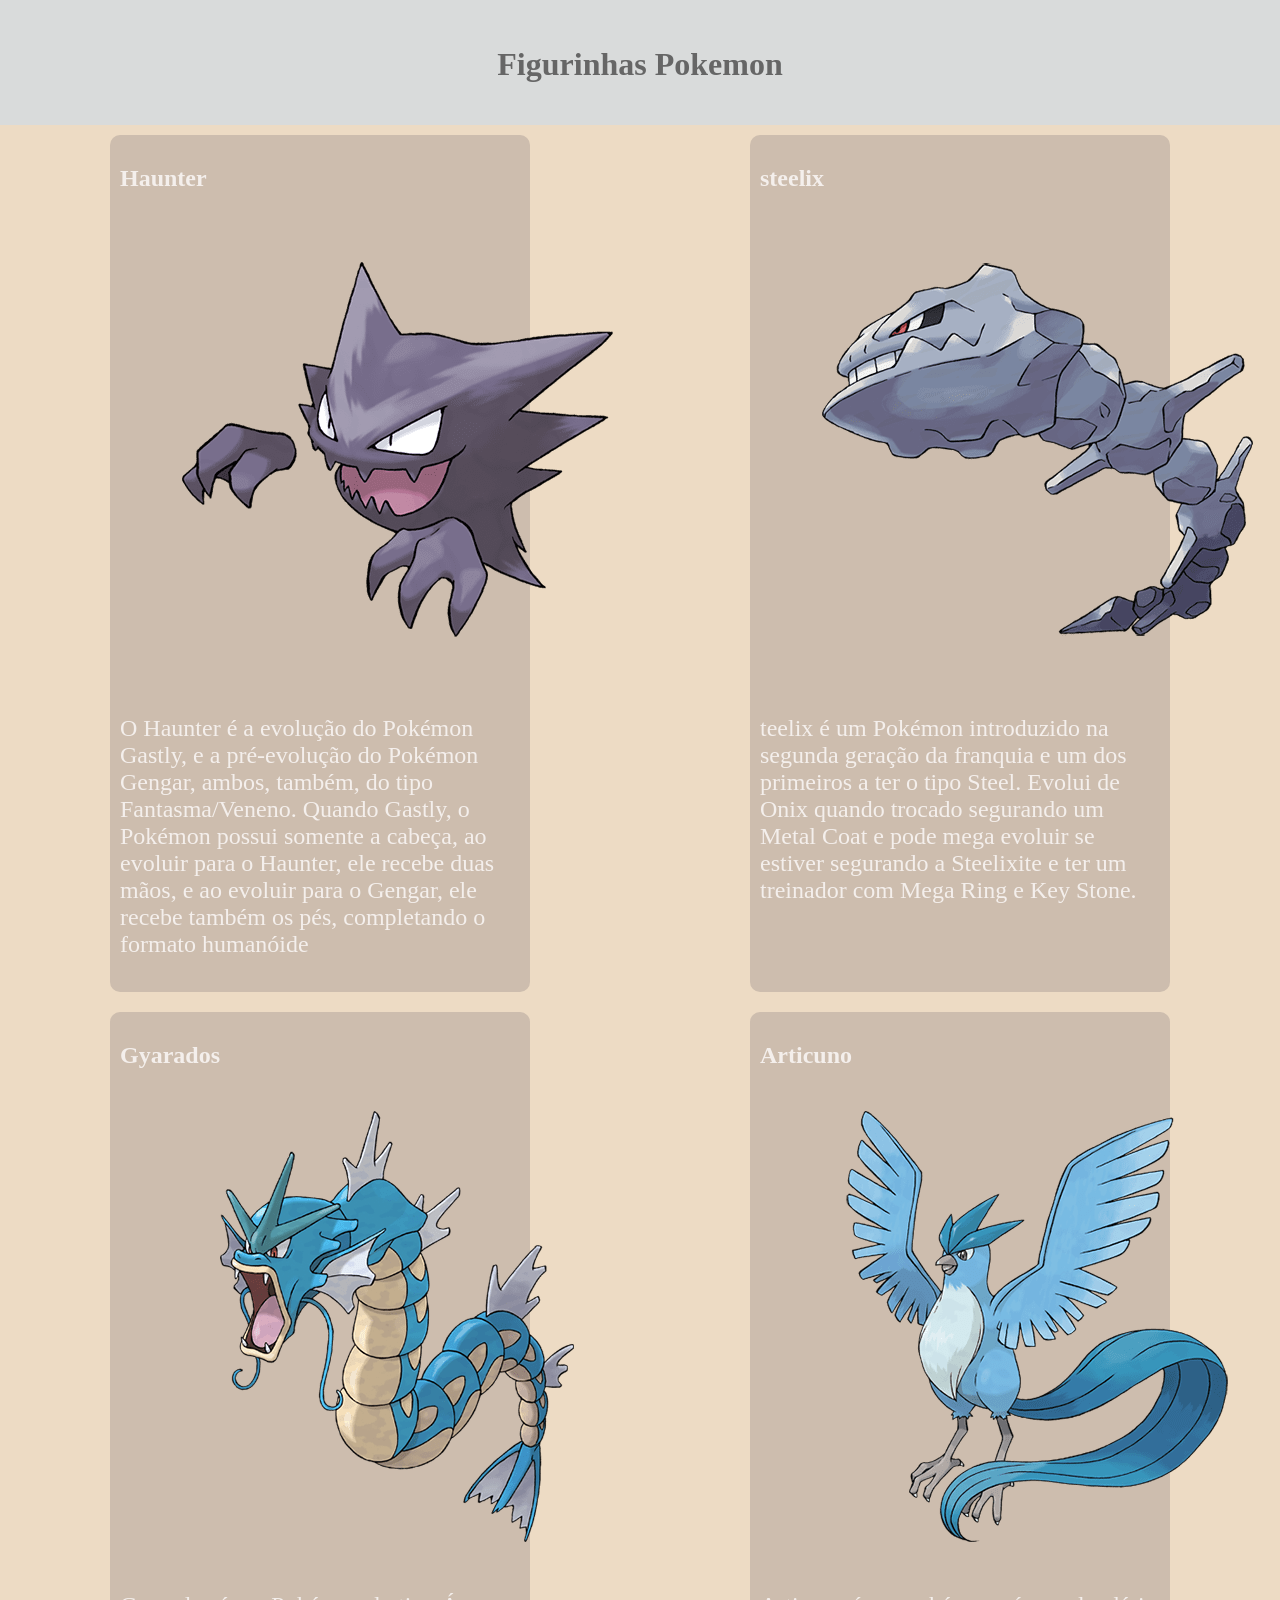
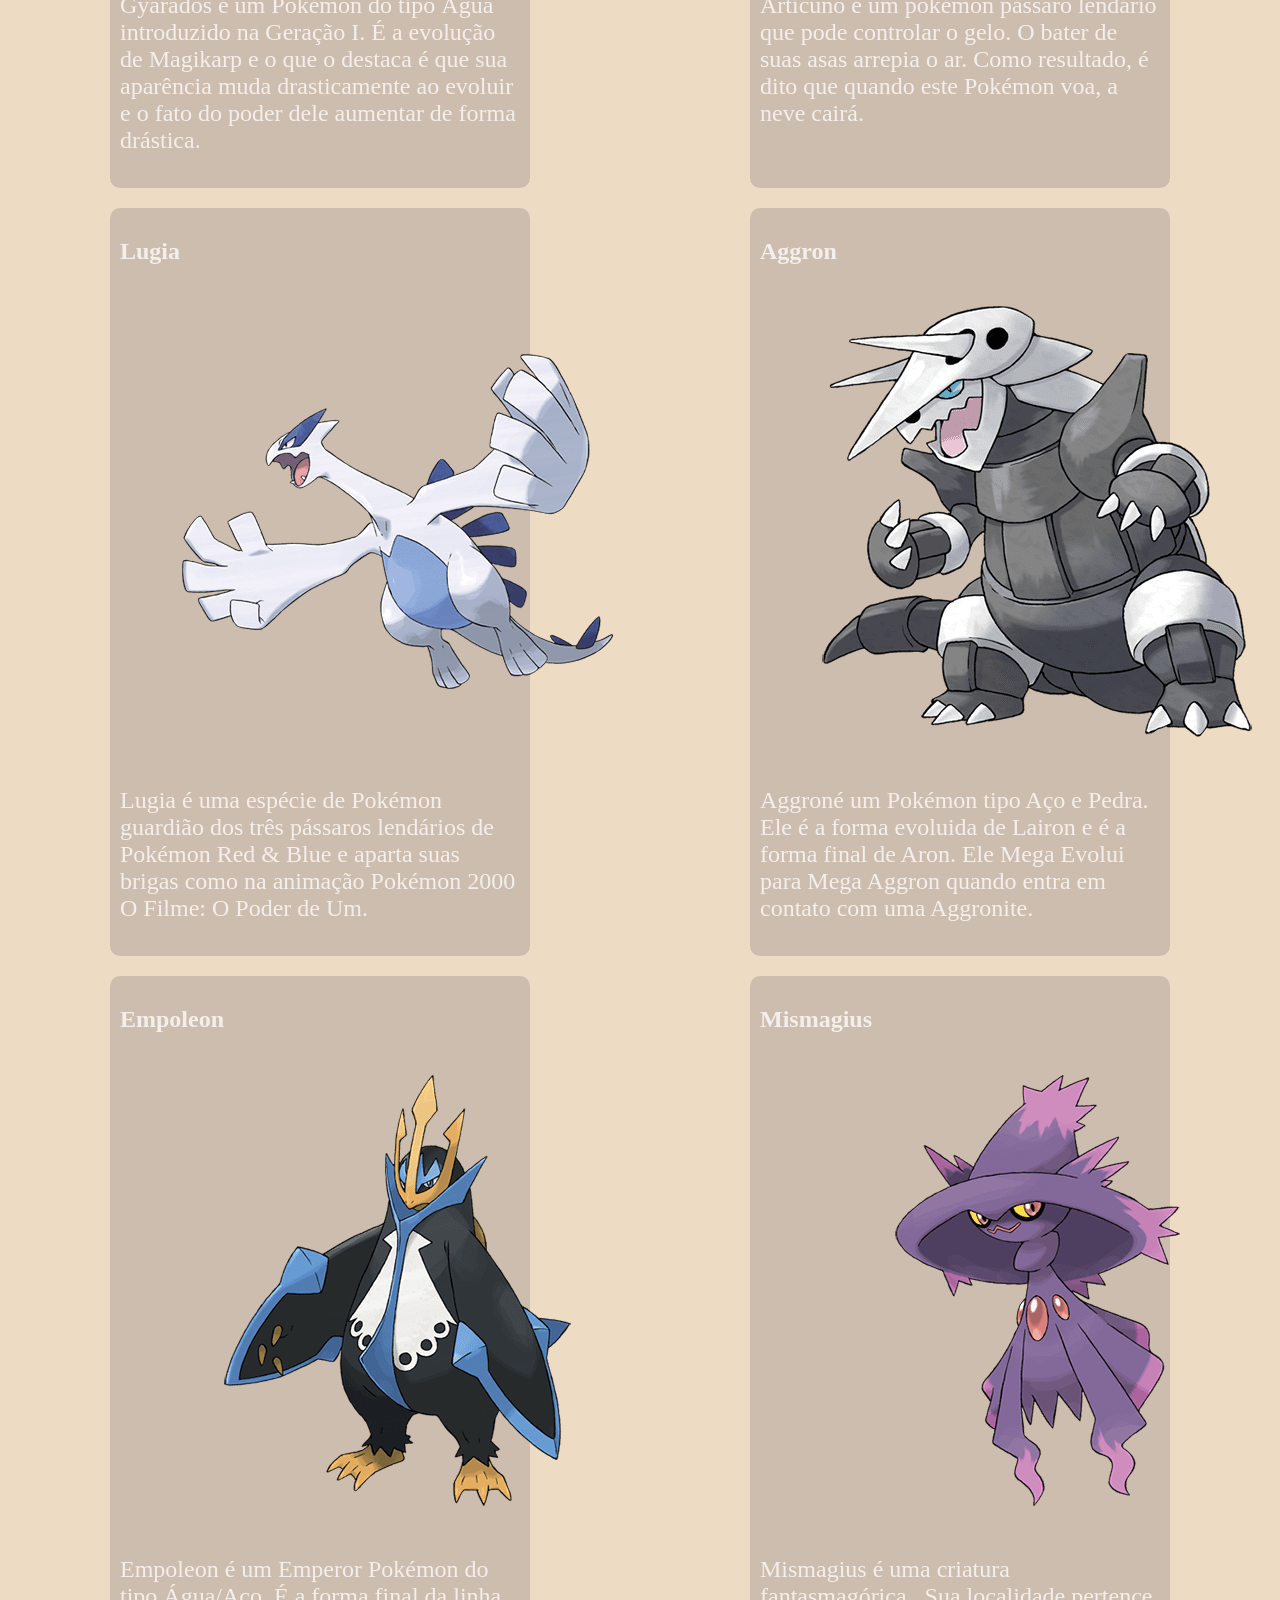
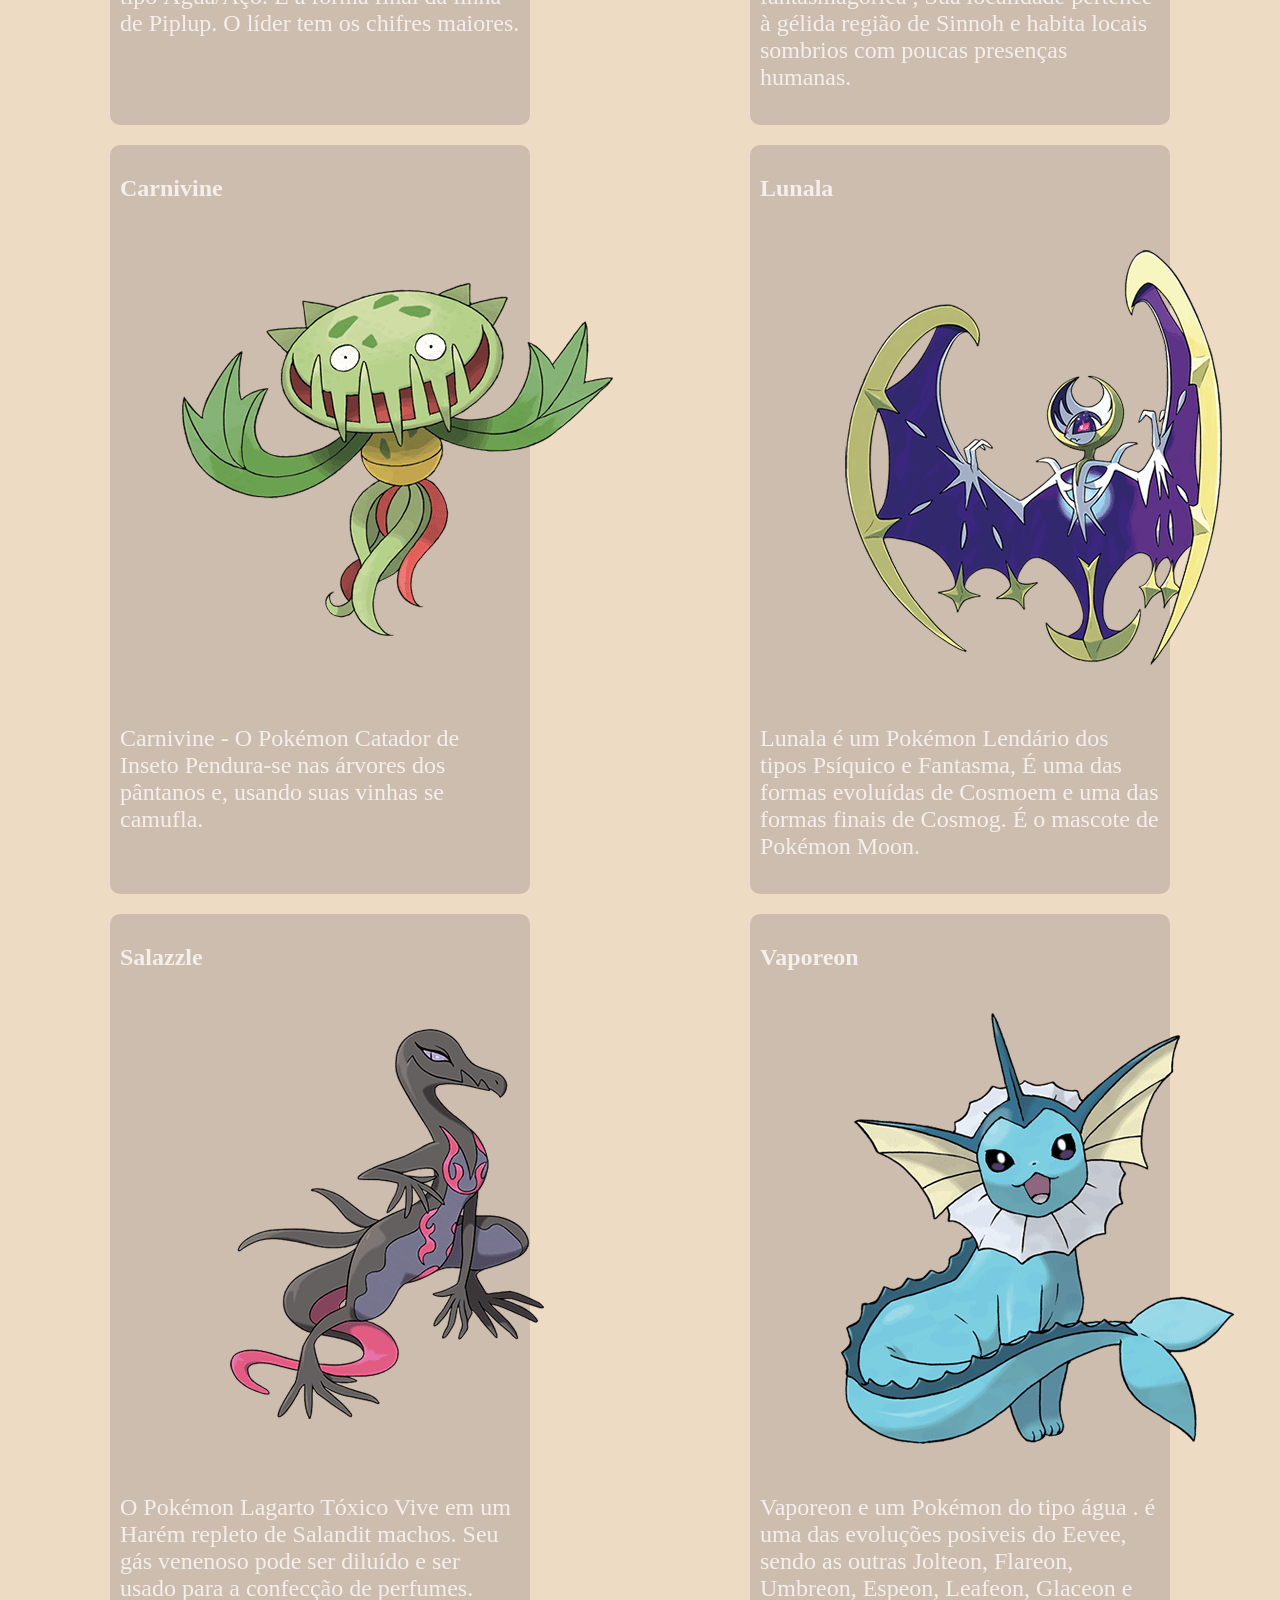
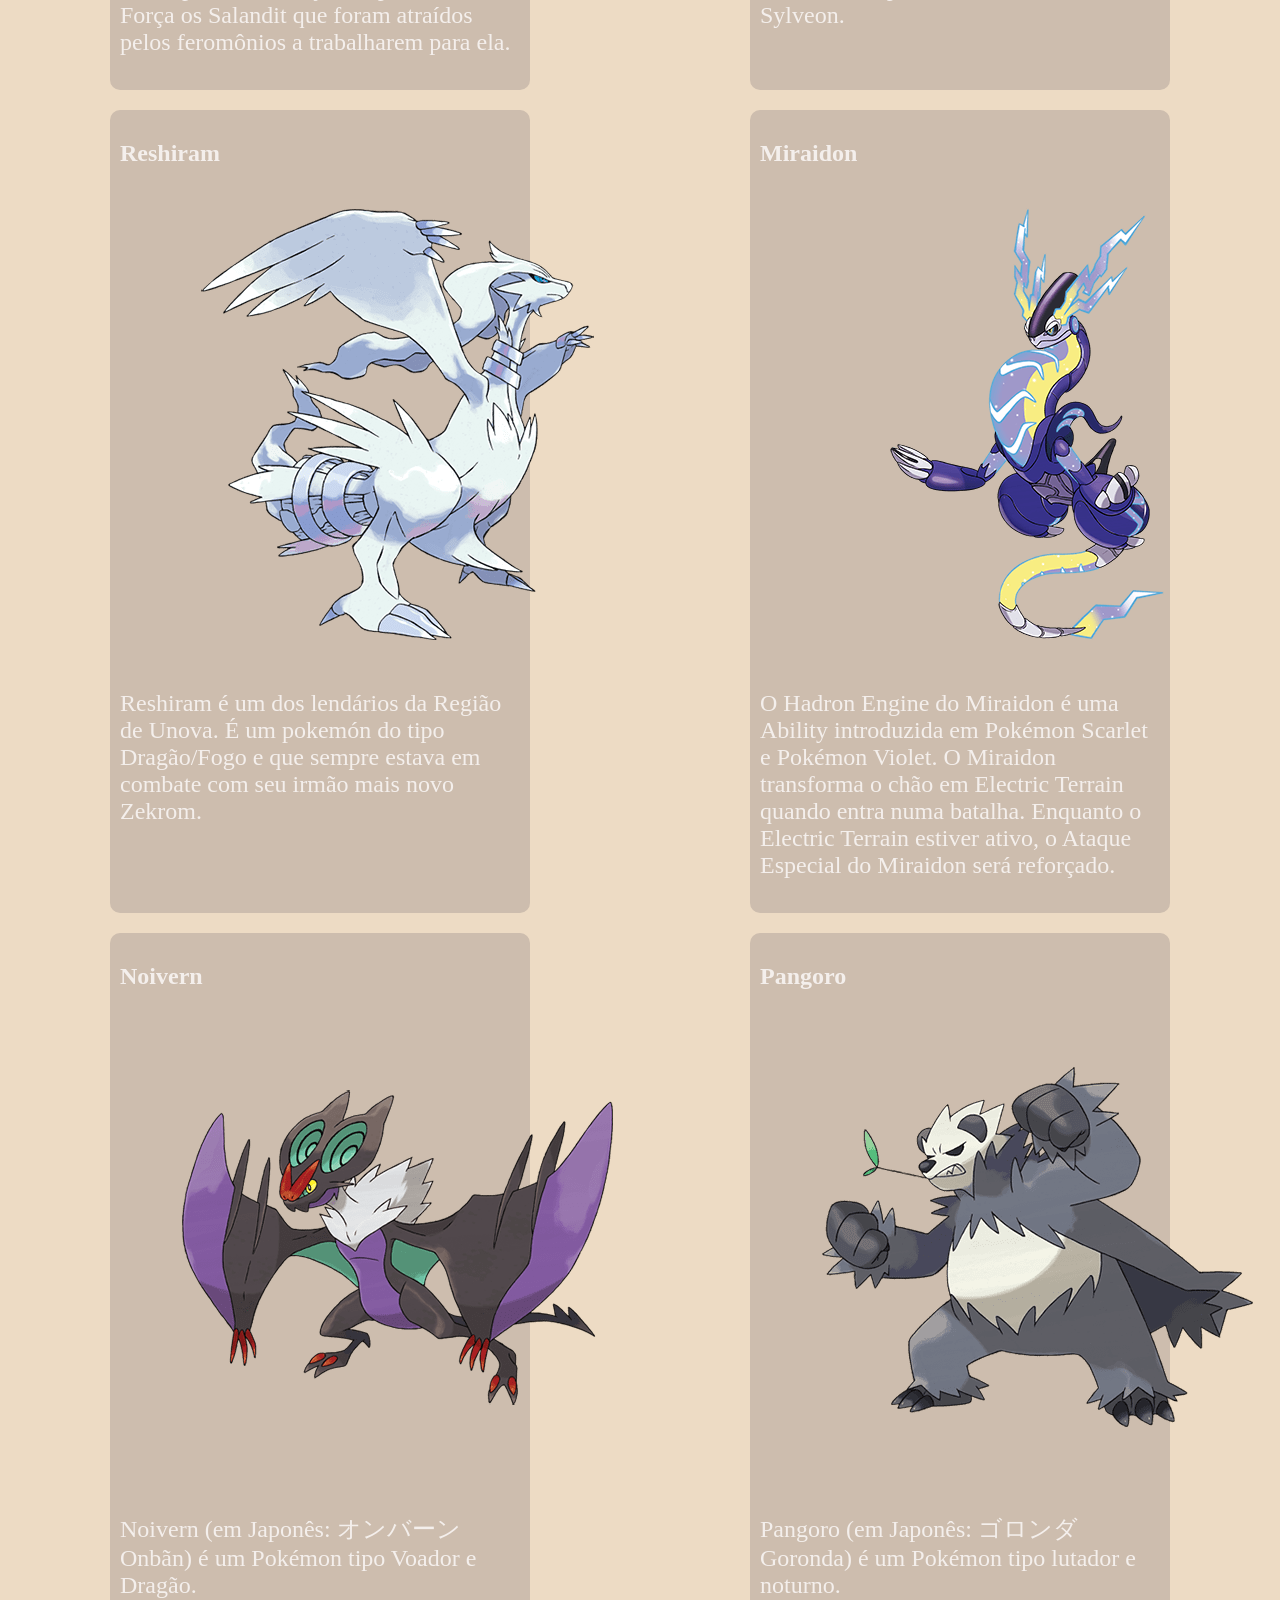
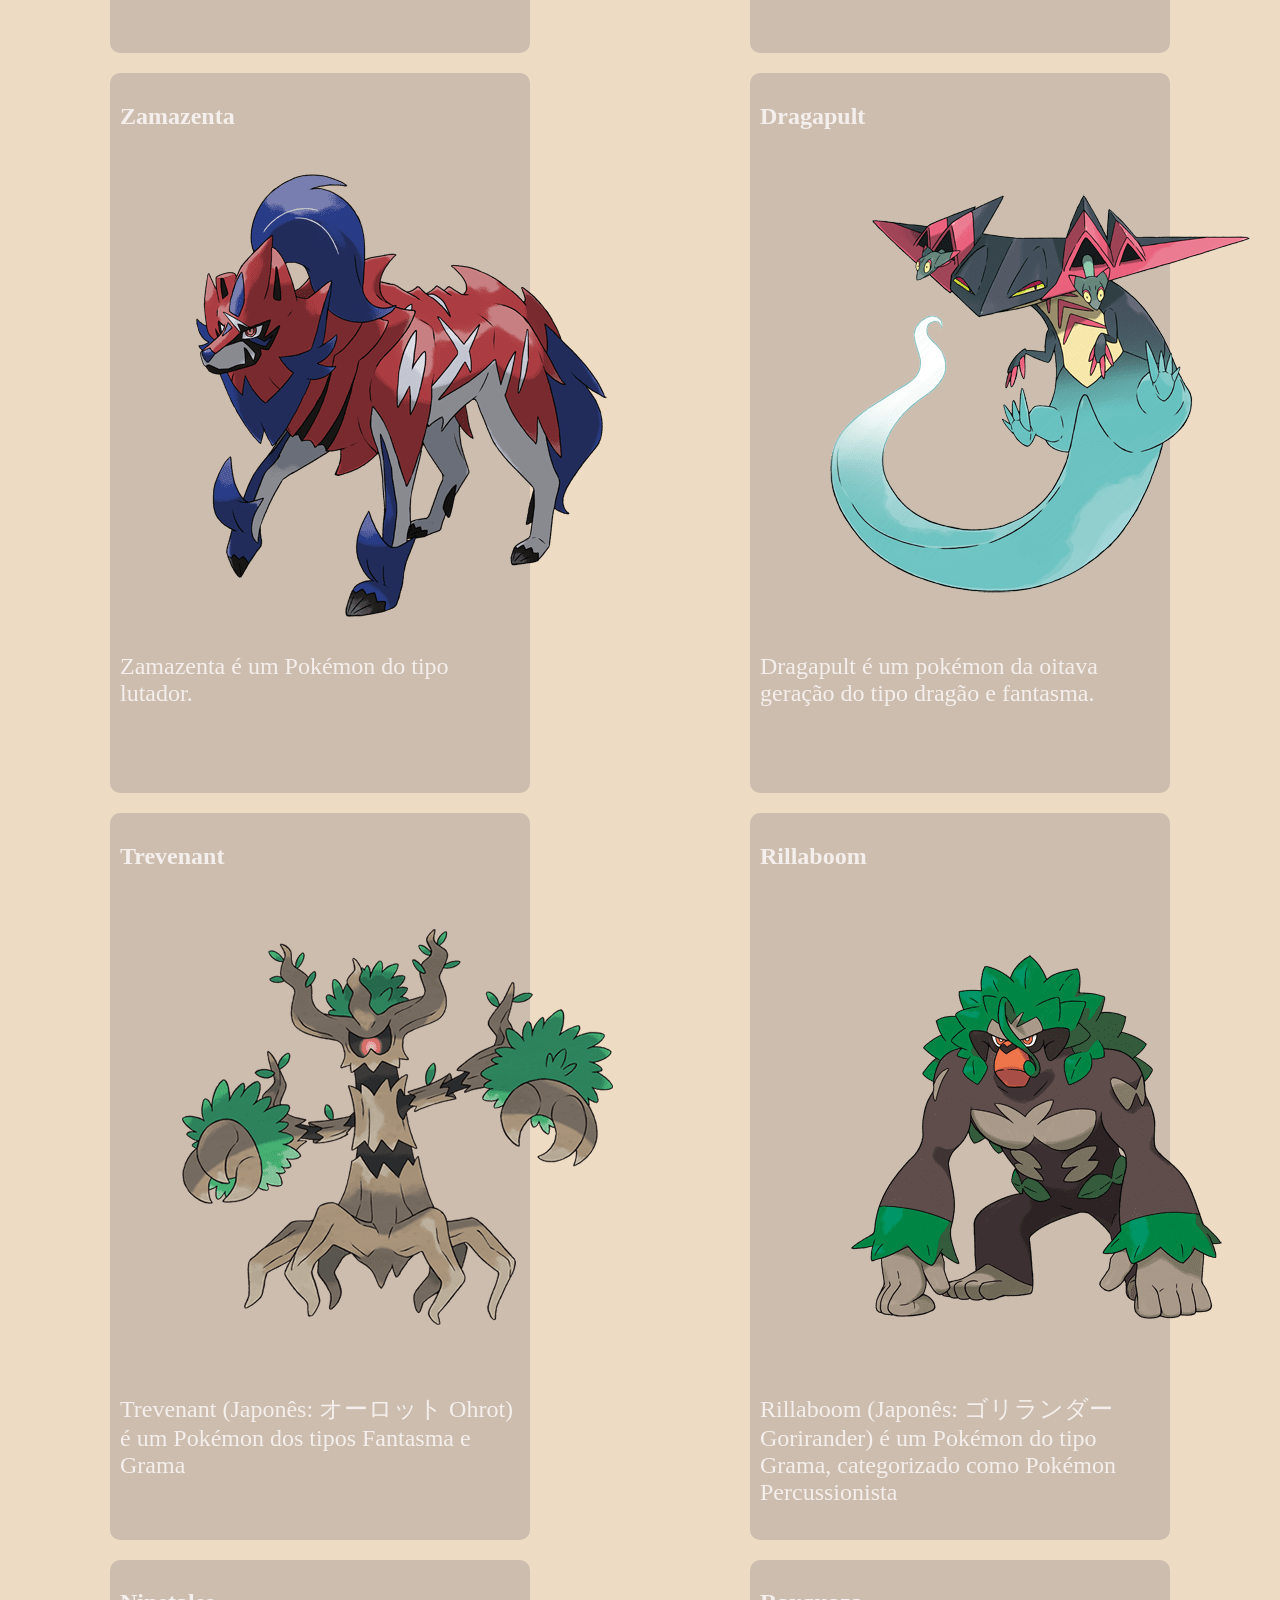
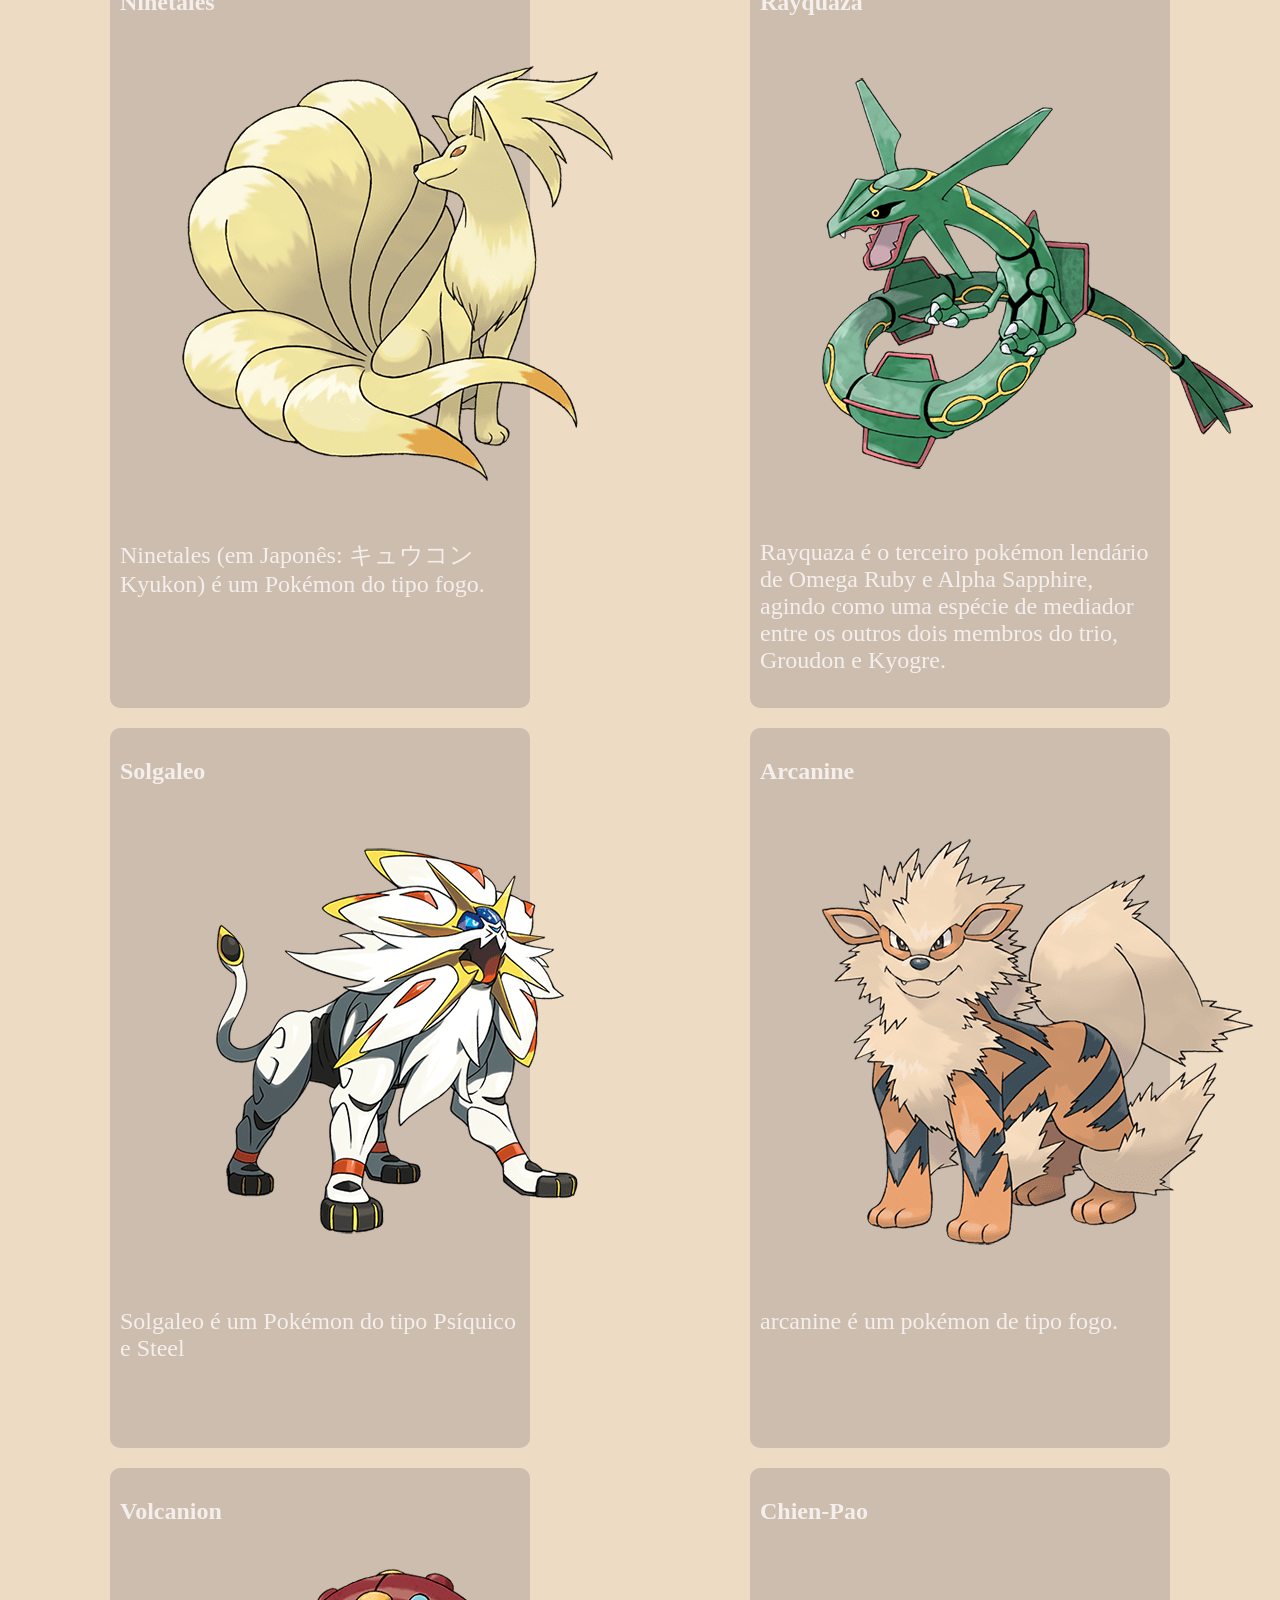
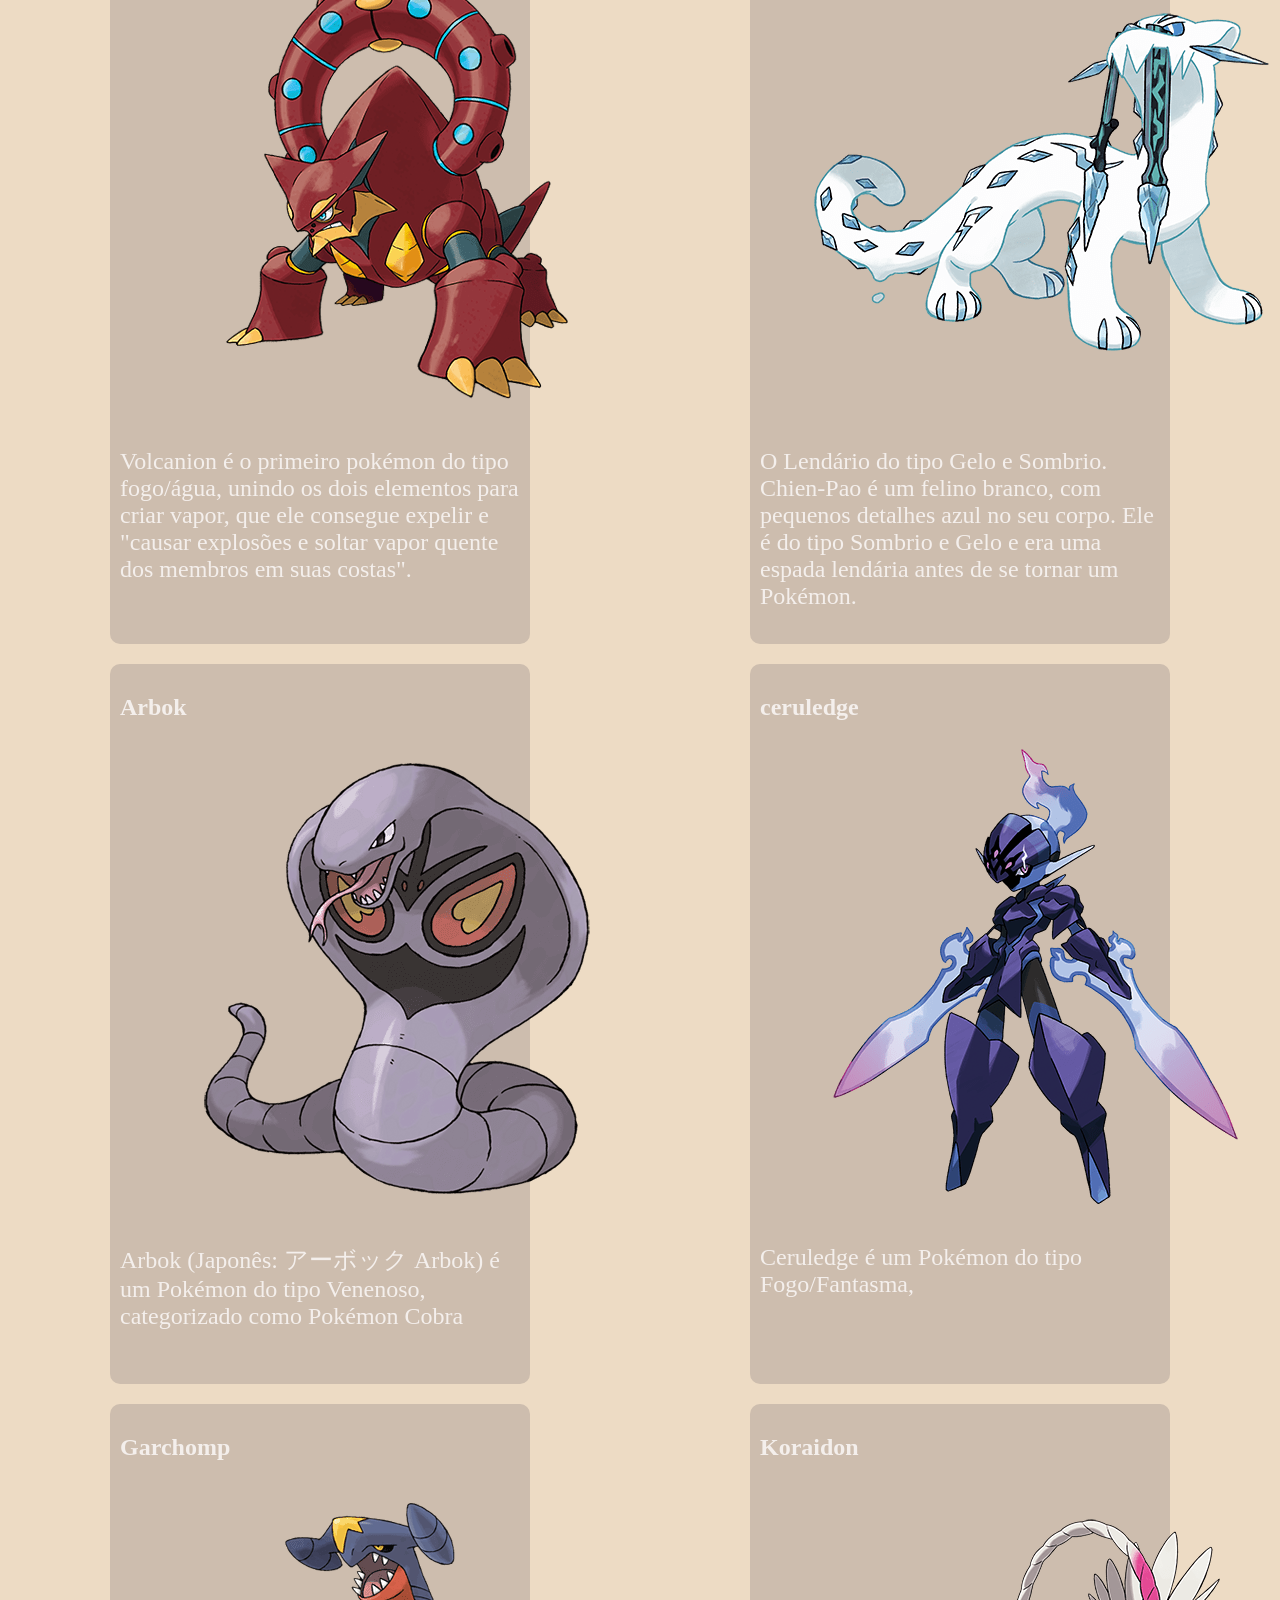
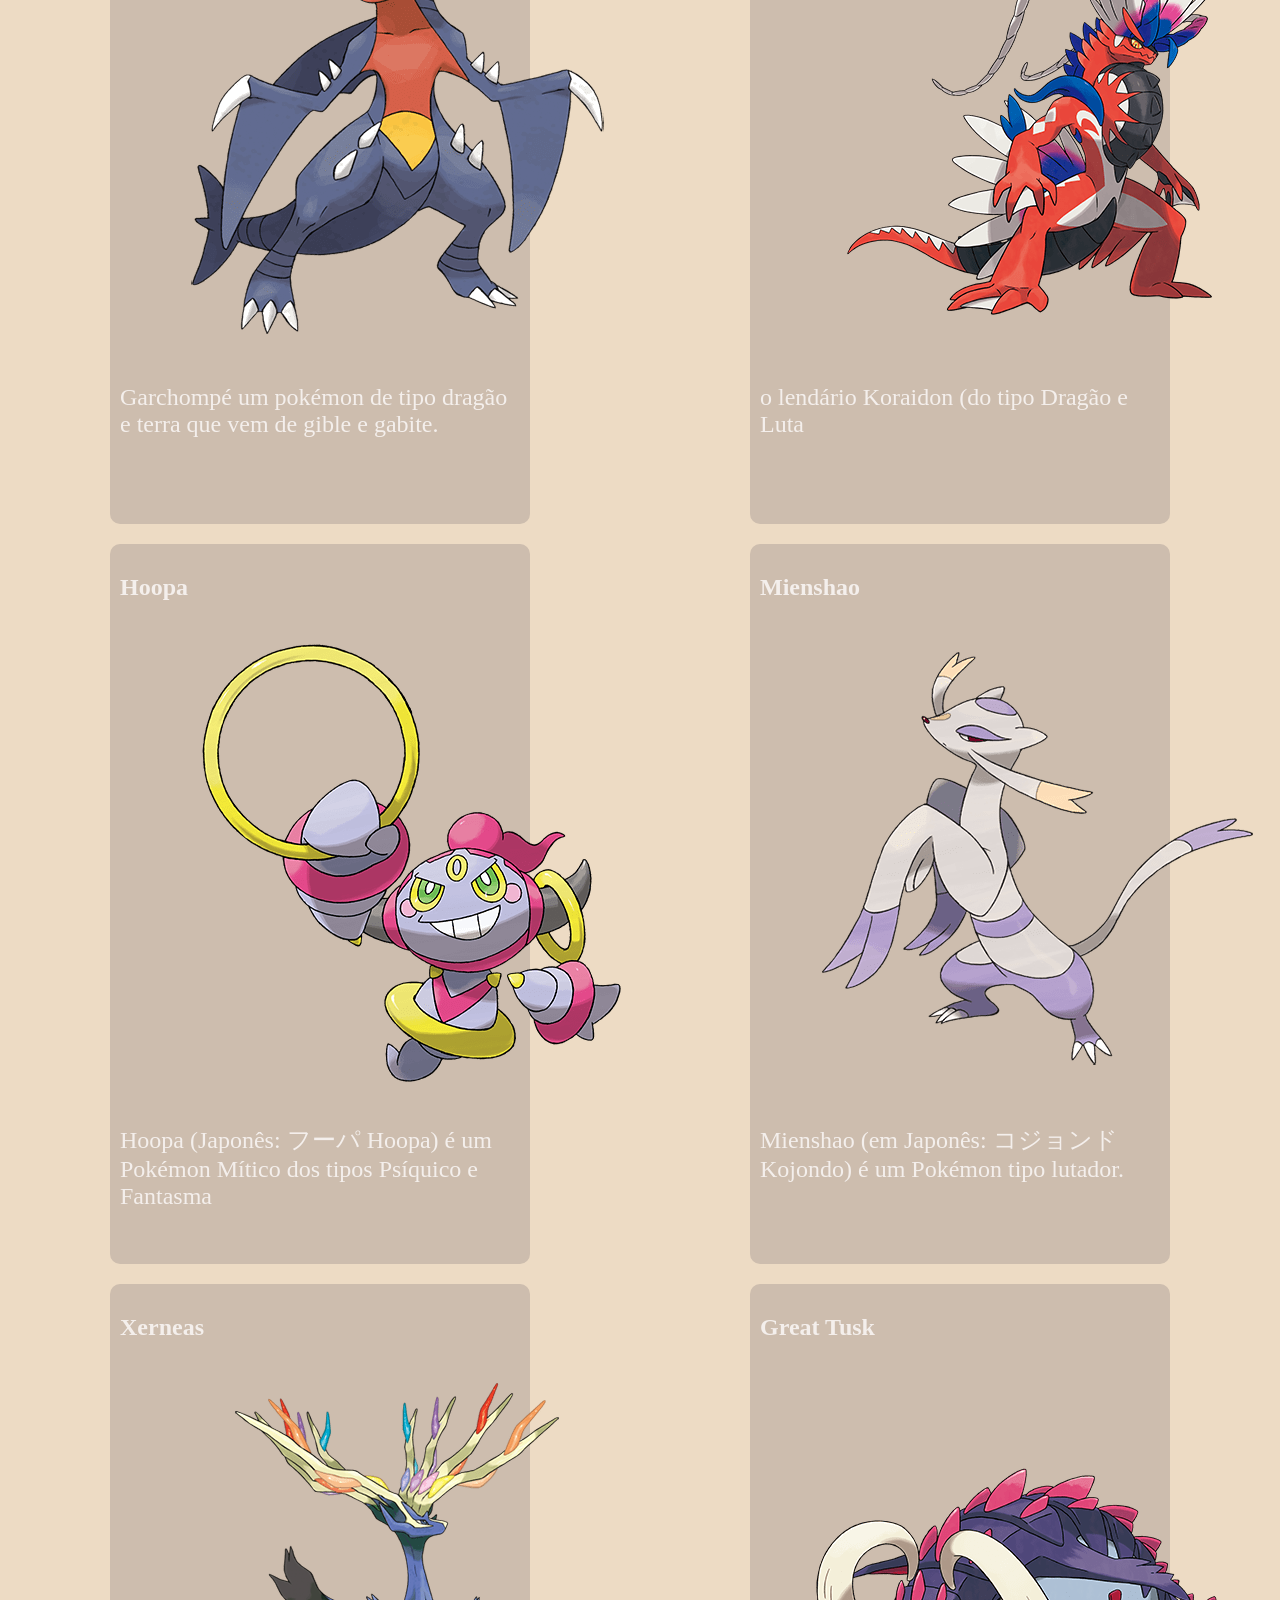
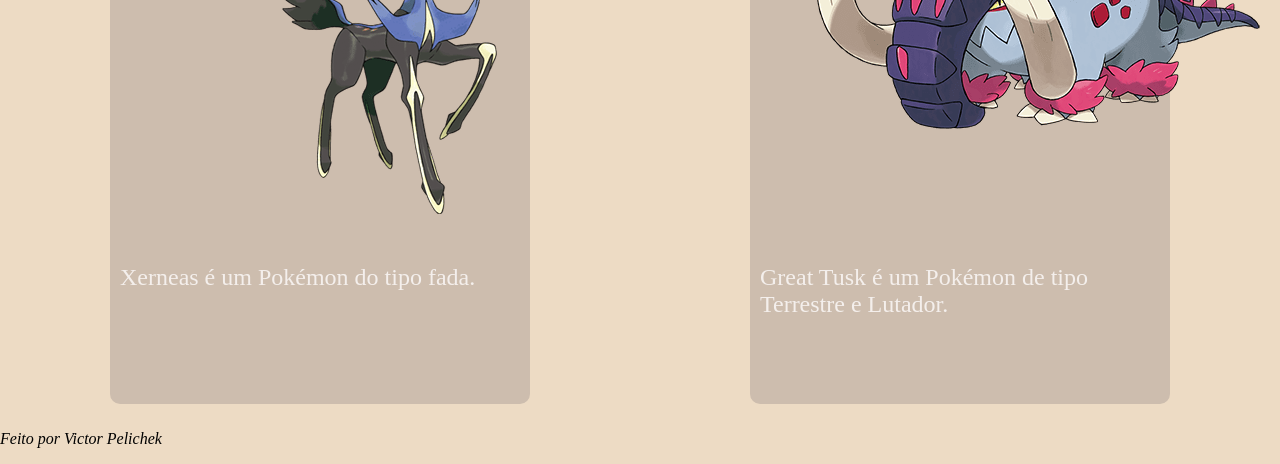
<file: index.html>
<!DOCTYPE html>
<html lang="pt-br">
	<head>
		<title>Figurinhas Pokemon - Victor Pelichek</title>
		<meta charset="utf-8"/>
		<link rel="stylesheet" href="estilo.css">
	</head>
	<body>
		<header>
			<h1>Figurinhas Pokemon</h1>
		</header>
		<main>

		<article class="box">
			<h2>Haunter</h2>
			<figure>
				<img src="imagens/haunter.png">
			</figure>
			<p>O Haunter é a evolução do Pokémon Gastly, e a pré-evolução do Pokémon Gengar, ambos, também, do tipo Fantasma/Veneno. Quando Gastly, o Pokémon possui somente a cabeça, ao evoluir para o Haunter, ele recebe duas mãos, e ao evoluir para o Gengar, ele recebe também os pés, completando o formato humanóide</p>
		</article> 

		<article class="box">
			<h2>steelix</h2>
			<figure>
				<img src="imagens/steelix.png">
			</figure>
			<p>teelix é um Pokémon introduzido na segunda geração da franquia e um dos primeiros a ter o tipo Steel. Evolui de Onix quando trocado segurando um Metal Coat e pode mega evoluir se estiver segurando a Steelixite e ter um treinador com Mega Ring e Key Stone.</p>
		</article>   

		<article class="box">
			<h2>Gyarados </h2>
			<figure>
				<img src="imagens/gyarados.png">
			</figure>
			<p>Gyarados é um Pokémon do tipo Água introduzido na Geração I. É a evolução de Magikarp e o que o destaca é que sua aparência muda drasticamente ao evoluir e o fato do poder dele aumentar de forma drástica.</p>
		</article>   

		<article class="box">
			<h2>Articuno</h2>
			<figure>
				<img src="imagens/articuno.png">
			</figure>
			<p>Articuno é um pokémon pássaro lendário que pode controlar o gelo. O bater de suas asas arrepia o ar. Como resultado, é dito que quando este Pokémon voa, a neve cairá.</p>
		</article>   


		<article class="box">
			<h2>Lugia</h2>
			<figure>
				<img src="imagens/lugia.png">
			</figure>
			<p>Lugia é uma espécie de Pokémon guardião dos três pássaros lendários de Pokémon Red & Blue e aparta suas brigas como na animação Pokémon 2000 O Filme: O Poder de Um.</p>
		</article>   

		<article class="box">
			<h2>Aggron</h2>
		</h2>
			<figure>
				<img src="imagens/aggronpng.png">
			</figure>
			<p>Aggroné um Pokémon tipo Aço e Pedra. Ele é a forma evoluida de Lairon e é a forma final de Aron. Ele Mega Evolui para Mega Aggron quando entra em contato com uma Aggronite.</p>
		</article>   

		<article class="box">
			<h2>Empoleon</h2>
			<figure>
				<img src="imagens/empeleon.png">
			</figure>
			<p>Empoleon  é um Emperor Pokémon do tipo Água/Aço. É a forma final da linha de Piplup. O líder tem os chifres maiores.</p>
		</article>   

		<article class="box">
			<h2>Mismagius </h2>
			<figure>
				<img src="imagens/mismaguios.png">
			</figure>
			<p>Mismagius é uma criatura fantasmagórica ,  Sua localidade pertence à gélida região de Sinnoh e habita locais sombrios com poucas presenças humanas.</p>
		</article>   

		<article class="box">
			<h2>Carnivine</h2>
			<figure>
				<img src="imagens/carnivine.png">
			</figure>
			<p>Carnivine - O Pokémon Catador de Inseto
	Pendura-se nas árvores dos pântanos e, usando suas vinhas se camufla. </p>
		</article>   

		<article class="box">
			<h2>Lunala</h2>
			<figure>
				<img src="imagens/lunala.png">
			</figure>
			<p>Lunala  é um Pokémon Lendário dos tipos Psíquico e Fantasma, É uma das formas evoluídas de Cosmoem e uma das formas finais de Cosmog. É o mascote de Pokémon Moon.</p>
		</article>   

		<article class="box">
			<h2>Salazzle</h2>
			<figure>
				<img src="imagens/salazzle.png">
			</figure>
			<p>O Pokémon Lagarto Tóxico
	Vive em um Harém repleto de Salandit machos. Seu gás venenoso pode ser diluído e ser usado para a confecção de perfumes. Força os Salandit que foram atraídos pelos feromônios a trabalharem para ela.</p>
		</article>   

		<article class="box">
			<h2>Vaporeon</h2>
			<figure>
				<img src="imagens/vaperonpng.png">
			</figure>
			<p>Vaporeon  e um Pokémon do tipo água . é uma das evoluções posiveis do Eevee, sendo as outras Jolteon, Flareon, Umbreon, Espeon, Leafeon, Glaceon e Sylveon.</p>
		</article>   

		<article class="box">
			<h2>Reshiram</h2>
			<figure>
				<img src="imagens/reshiram.png">
			</figure>
			<p>Reshiram é um dos lendários da Região de Unova. É um pokemón do tipo Dragão/Fogo e que sempre estava em combate com seu irmão mais novo Zekrom.</p>
		</article>   

		<article class="box">
			<h2>Miraidon</h2>
			<figure>
				<img src="imagens/miraindon.png">
			</figure>
			<p>O Hadron Engine do Miraidon é uma Ability introduzida em Pokémon Scarlet e Pokémon Violet. O Miraidon transforma o chão em Electric Terrain quando entra numa batalha. Enquanto o Electric Terrain estiver ativo, o Ataque Especial do Miraidon será reforçado.</p>
		</article>   

		<article class="box">
			<h2>Noivern</h2>
			<figure>
				<img src="imagens/noivern.png">
			</figure>
			<p>Noivern (em Japonês: オンバーン Onbãn) é um Pokémon tipo Voador e Dragão. </p>
		</article>  

		<article class="box">
			<h2>Pangoro</h2>
			<figure>
				<img src="imagens/pangoro.png">
			</figure>
			<p>Pangoro (em Japonês: ゴロンダ Goronda) é um Pokémon tipo lutador e noturno.</p>
		</article>  


		<article class="box">
			<h2>Zamazenta</h2>
			<figure>
				<img src="imagens/zamazenta.png">
			</figure>
			<p>Zamazenta é um Pokémon do tipo lutador.</p>
		</article>  


		<article class="box">
			<h2>Dragapult</h2>
			<figure>
				<img src="imagens/dragapult.png">
			</figure>
			<p>Dragapult é um pokémon da oitava geração do tipo dragão e fantasma.</p>
		</article>  



		<article class="box">
			<h2>Trevenant</h2>
			<figure>
				<img src="imagens/trevenant.png">
			</figure>
			<p>Trevenant (Japonês: オーロット Ohrot) é um Pokémon dos tipos Fantasma e Grama</p>
		</article>  




		<article class="box">
			<h2>Rillaboom</h2>
			<figure>
				<img src="imagens/rillaboom.png">
			</figure>
			<p>Rillaboom (Japonês: ゴリランダー Gorirander) é um Pokémon do tipo Grama, categorizado como Pokémon Percussionista</p>
		</article>  




		<article class="box">
			<h2>Ninetales</h2>
			<figure>
				<img src="imagens/ninetales.png">
			</figure>
			<p>Ninetales (em Japonês: キュウコン Kyukon) é um Pokémon do tipo fogo.</p>
		</article>  




		<article class="box">
			<h2>Rayquaza</h2>
			<figure>
				<img src="imagens/rayquaza.png">
			</figure>
			<p>Rayquaza é o terceiro pokémon lendário de Omega Ruby e Alpha Sapphire, agindo como uma espécie de mediador entre os outros dois membros do trio, Groudon e Kyogre.</p>
		</article>  




		<article class="box">
			<h2>Solgaleo</h2>
			<figure>
				<img src="imagens/solgaleo.png">
			</figure>
			<p>Solgaleo é um Pokémon do tipo Psíquico e Steel</p>
		</article>  





		<article class="box">
			<h2>Arcanine</h2>
			<figure>
				<img src="imagens/arcanine.png">
			</figure>
			<p>arcanine é um pokémon de tipo fogo.</p>
		</article>  






		<article class="box">
			<h2>Volcanion</h2>
			<figure>
				<img src="imagens/volcanion.png">
			</figure>
			<p>Volcanion é o primeiro pokémon do tipo fogo/água, unindo os dois elementos para criar vapor, que ele consegue expelir e "causar explosões e soltar vapor quente dos membros em suas costas".</p>
		</article>  



		<article class="box">
			<h2>Chien-Pao</h2>
			<figure>
				<img src="imagens/chienpao.png">
			</figure>
			<p>O Lendário do tipo Gelo e Sombrio. Chien-Pao é um felino branco, com pequenos detalhes azul no seu corpo. Ele é do tipo Sombrio e Gelo e era uma espada lendária antes de se tornar um Pokémon.</p>
		</article>  


		<article class="box">
			<h2>Arbok</h2>
			<figure>
				<img src="imagens/arbok.png">
			</figure>
			<p>Arbok (Japonês: アーボック Arbok) é um Pokémon do tipo Venenoso, categorizado como Pokémon Cobra </p>
		</article>  



		<article class="box">
			<h2>ceruledge</h2>
			<figure>
				<img src="imagens/ceruledge.png">
			</figure>
			<p>Ceruledge é um Pokémon do tipo Fogo/Fantasma,</p>
		</article>  



		<article class="box">
			<h2>Garchomp </h2>
			<figure>
				<img src="imagens/garchomp.png">
			</figure>
			<p>Garchompé um pokémon de tipo dragão e terra que vem de gible e gabite.</p>
		</article>  


		<article class="box">
			<h2>Koraidon</h2>
			<figure>
				<img src="imagens/koraidon.png">
			</figure>
			<p>o lendário Koraidon (do tipo Dragão e Luta</p>
		</article>  



		<article class="box">
			<h2>Hoopa</h2>
			<figure>
				<img src="imagens/hoopa.png">
			</figure>
			<p>Hoopa (Japonês: フーパ Hoopa) é um Pokémon Mítico dos tipos Psíquico e Fantasma</p>
		</article>  





		<article class="box">
			<h2>Mienshao </h2>
			<figure>
				<img src="imagens/mienshao.png">
			</figure>
			<p>Mienshao (em Japonês: コジョンド Kojondo) é um Pokémon tipo lutador.</p>
		</article>  






		<article class="box">
			<h2>Xerneas</h2>
			<figure>
				<img src="imagens/xerneas.png">
			</figure>
			<p>Xerneas é um Pokémon do tipo fada.</p>
		</article>  




		<article class="box">
			<h2>Great Tusk</h2>
			<figure>
				<img src="imagens/greattusk.png">
			</figure>
			<p>Great Tusk é um Pokémon de tipo Terrestre e Lutador.</p>
		</article>   

		






	</main>
	<p><em>Feito por Victor Pelichek</em></p>
	</body>
</html>
</file>
<file: estilo.css>
/* documento css */

body{
	margin:0;
	padding: 0;
	border: 0;
	front-family:sons-serilf;
	background-color: #eddbc4
}
header{
	background-color:#d9dbdb;
	height: 100px;
	padding-top: 25px;
	color: #666666;
	text-align: center;
}
main{
	margin: 0;
	padding: 0;
	display: flex;
	justify-content: space-around;
	pading: 20 px;
	flex-wrap: wrap;
	align-content: center;
}
.box{width: 400px;
	min-height: 700px;
	background-color:#cdbdae;
	border-radius:10px;
	padding:10px;
	color: #f4efec;
	text-aling:center;
	margin: 10px;
}
.box:hover{
	box-shadow: 6px 6px 10px #a4a4a4;
	background-color: #F2E0C9;
	color:#666666;
}
.box h2{marging:0 0 10px 0;
	padding: 0;
}
box figure{
	width: 250px;
	height: 200px;
	background-color: #e6e6e6;
	margin: 0;
	padding: 0;
}
box figure img {
	width: 400px;
}
.box p{
font-size:18pt;
}
footer {
	background-color: #cf97a0;
	height: 70px;
	padding-top: 10px;
	color: #ffdd8c;
	text-align: center;
}
</file>
